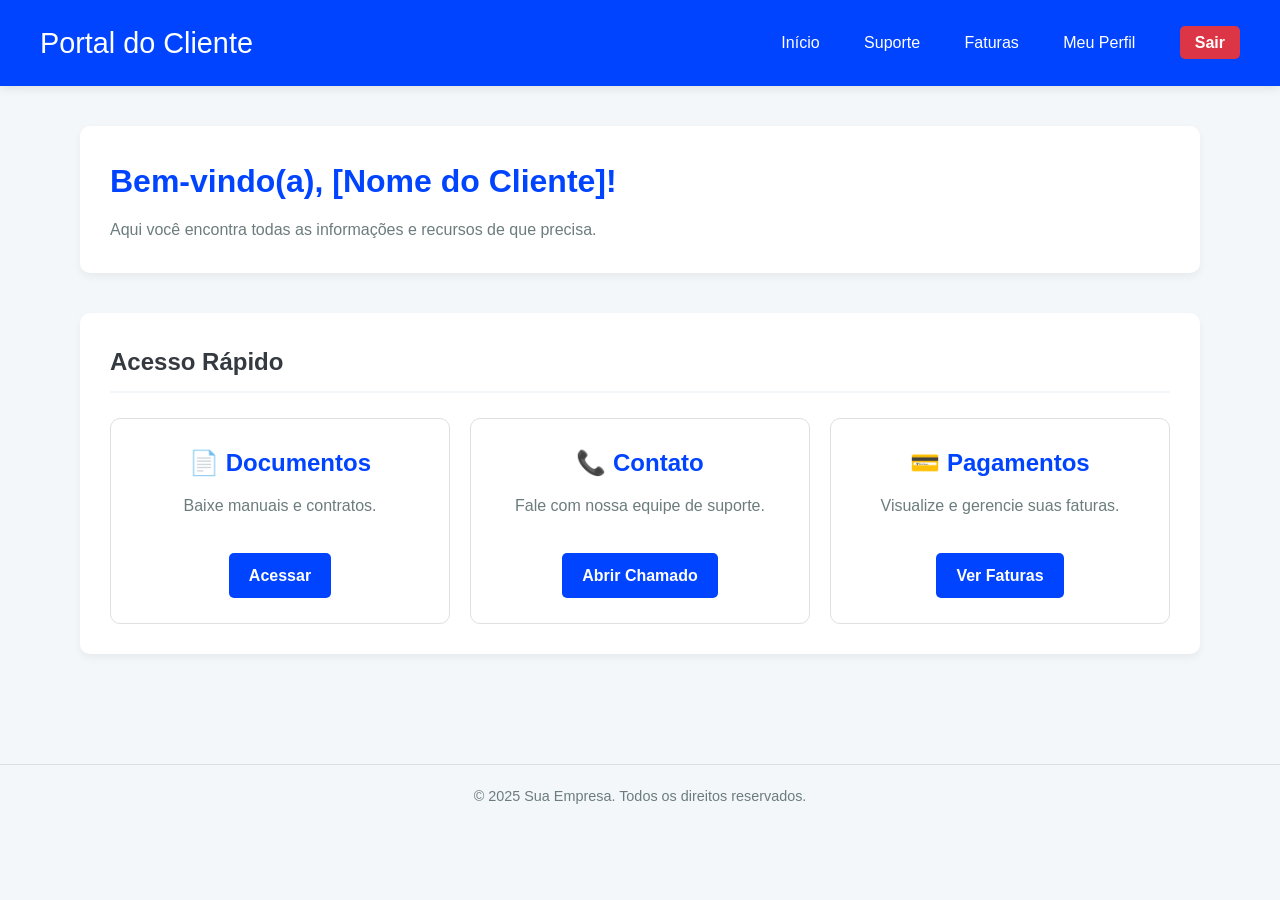
<file: Hub Clientes.html>
<!DOCTYPE html>
<html lang="pt-BR">
<head>
    <meta charset="UTF-8">
    <meta name="viewport" content="width=device-width, initial-scale=1.0">
    <title>Hub do Cliente - Sua Empresa</title>
    <link rel="stylesheet" href="estily.css"> </head>
<body>

    <header>
        <h1>Portal do Cliente</h1>
        <nav>
            <a href="#dashboard">Início</a>
            <a href="#suporte">Suporte</a>
            <a href="#faturas">Faturas</a>
            <a href="#perfil">Meu Perfil</a>
            <a href="#logout" class="logout-btn">Sair</a>
        </nav>
    </header>

    <main id="dashboard">
        <section class="welcome-section">
            <h2>Bem-vindo(a), [Nome do Cliente]!</h2>
            <p>Aqui você encontra todas as informações e recursos de que precisa.</p>
        </section>

        <section class="quick-links">
            <h3>Acesso Rápido</h3>
            <div class="link-container">
                <div class="link-box">
                    <h4>📄 Documentos</h4>
                    <p>Baixe manuais e contratos.</p>
                    <a href="#">Acessar</a>
                </div>
                <div class="link-box">
                    <h4>📞 Contato</h4>
                    <p>Fale com nossa equipe de suporte.</p>
                    <a href="#">Abrir Chamado</a>
                </div>
                <div class="link-box">
                    <h4>💳 Pagamentos</h4>
                    <p>Visualize e gerencie suas faturas.</p>
                    <a href="#">Ver Faturas</a>
                </div>
            </div>
        </section>
        
        </main>

    <footer>
        <p>&copy; 2025 Sua Empresa. Todos os direitos reservados.</p>
    </footer>

</body>
</html>
</file>
<file: estily.css>
/* estily.css */

/* === 1. Configurações Globais e Reset Básico === */
:root {
    --primary-color: #0044ff; /* Azul vibrante (principal) */
    --secondary-color: #6c7c7d; /* Cinza suave */
    --background-light: #f4f7f9; /* Fundo claro para o corpo */
    --text-dark: #343a40; /* Texto principal escuro */
    --error-color: #dc3545; /* Vermelho para o botão Sair */
}

* {
    box-sizing: border-box;
    margin: 0;
    padding: 0;
}

body {
    font-family: 'Segoe UI', Tahoma, Geneva, Verdana, sans-serif;
    line-height: 1.6;
    background-color: var(--background-light);
    color: var(--text-dark);
}

a {
    color: var(--primary-color);
    text-decoration: none;
    transition: color 0.3s ease;
}

a:hover {
    color: #0056b3;
}

/* === 2. Estilização do Header e Navegação === */

header {
    background-color: var(--primary-color);
    color: white;
    padding: 20px 40px;
    display: flex;
    justify-content: space-between;
    align-items: center;
    box-shadow: 0 2px 10px rgba(0, 0, 0, 0.1);
}

header h1 {
    font-size: 1.8em;
    font-weight: 500;
}

nav a {
    color: white;
    margin-left: 20px;
    padding: 5px 10px;
    border-radius: 5px;
    transition: background-color 0.3s ease;
}

nav a:hover {
    background-color: rgba(255, 255, 255, 0.2);
}

.logout-btn {
    background-color: var(--error-color);
    font-weight: bold;
    padding: 8px 15px;
    margin-left: 30px; /* Mais destaque */
}

.logout-btn:hover {
    background-color: #c82333;
}

/* === 3. Layout Principal (Main) === */

main {
    padding: 40px;
    max-width: 1200px;
    margin: 0 auto;
}

section {
    margin-bottom: 40px;
    padding: 30px;
    background-color: white;
    border-radius: 10px;
    box-shadow: 0 4px 8px rgba(0, 0, 0, 0.05);
}

/* Seção de Boas-Vindas */
.welcome-section h2 {
    color: var(--primary-color);
    margin-bottom: 10px;
    font-size: 2em;
}

.welcome-section p {
    color: var(--secondary-color);
}

/* === 4. Cards de Acesso Rápido (Mais Intuitivo) === */

.quick-links h3 {
    margin-bottom: 25px;
    color: var(--text-dark);
    font-size: 1.5em;
    border-bottom: 2px solid var(--background-light);
    padding-bottom: 10px;
}

.link-container {
    display: flex;
    gap: 20px;
    flex-wrap: wrap; /* Garante que os cards se ajustem em telas menores */
}

.link-box {
    /* Define o tamanho base, crescimento e encolhimento para responsividade */
    flex: 1 1 280px; 
    padding: 25px;
    border: 1px solid #e0e0e0;
    border-radius: 10px;
    text-align: center;
    background-color: white;
    transition: all 0.3s ease-in-out;
}

.link-box:hover {
    transform: translateY(-5px); /* Efeito sutil para indicar interatividade */
    box-shadow: 0 10px 20px rgba(0, 0, 0, 0.15); /* Sombra mais forte no hover */
    border-color: var(--primary-color);
}

.link-box h4 {
    color: var(--primary-color);
    font-size: 1.5em;
    margin-bottom: 10px;
}

.link-box p {
    color: var(--secondary-color);
    margin-bottom: 20px;
    min-height: 40px; /* Mantém a altura consistente */
}

.link-box a {
    display: inline-block;
    background-color: var(--primary-color);
    color: white;
    padding: 10px 20px;
    border-radius: 5px;
    font-weight: bold;
    transition: background-color 0.3s ease;
}

.link-box a:hover {
    background-color: #0056b3;
}

/* === 5. Footer === */

footer {
    text-align: center;
    padding: 20px;
    margin-top: 30px;
    border-top: 1px solid #ddd;
    color: var(--secondary-color);
    font-size: 0.9em;
}

/* === 6. Media Queries (Responsividade) === */

/* Para telas menores (Ex: celulares) */
@media (max-width: 768px) {
    header {
        flex-direction: column;
        padding: 15px 20px;
        text-align: center;
    }

    header h1 {
        margin-bottom: 10px;
    }

    nav {
        display: flex;
        flex-direction: column;
        width: 100%;
    }

    nav a {
        margin: 5px 0;
        width: 100%;
    }
    
    .logout-btn {
        margin: 5px 0 0 0;
    }

    main {
        padding: 20px;
    }
}

/* Para telas muito pequenas, garante que os cards ocupem toda a largura */
@media (max-width: 500px) {
    .link-box {
        flex: 1 1 100%;
    }
}
</file>
